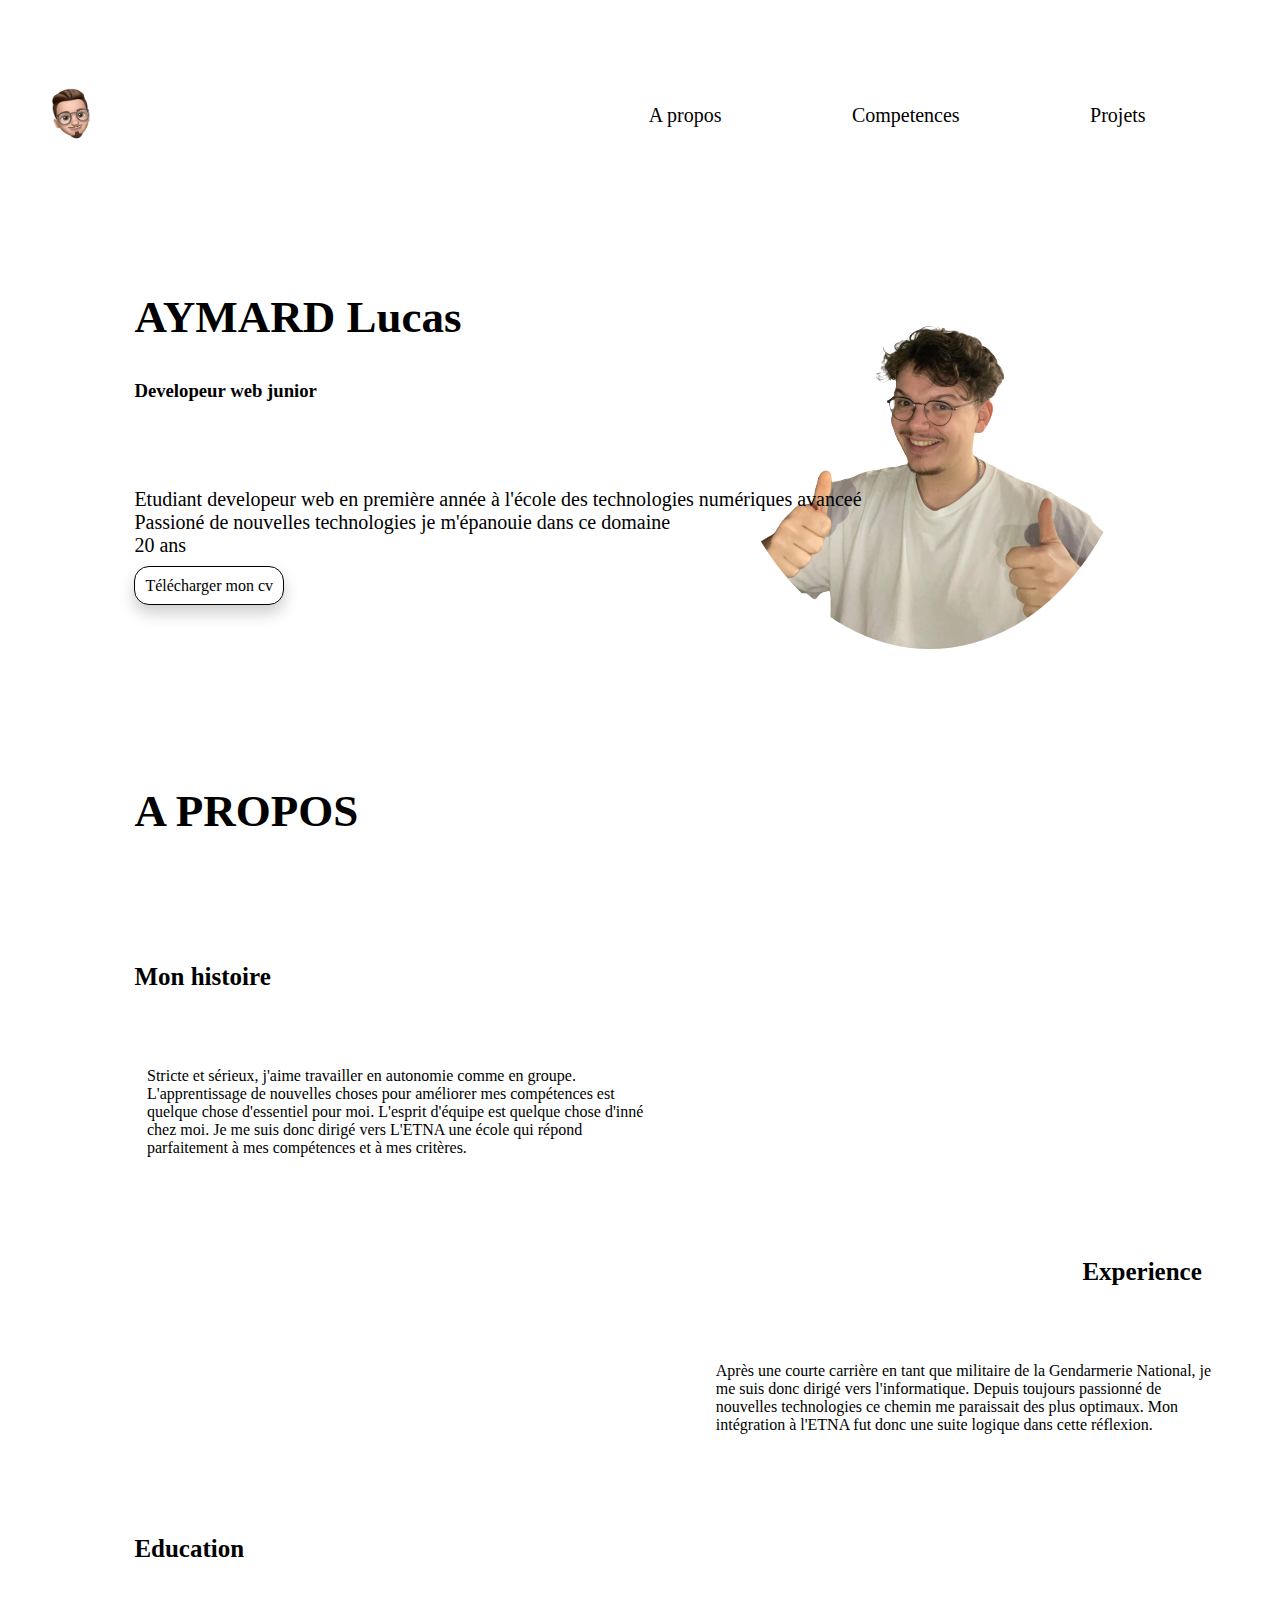
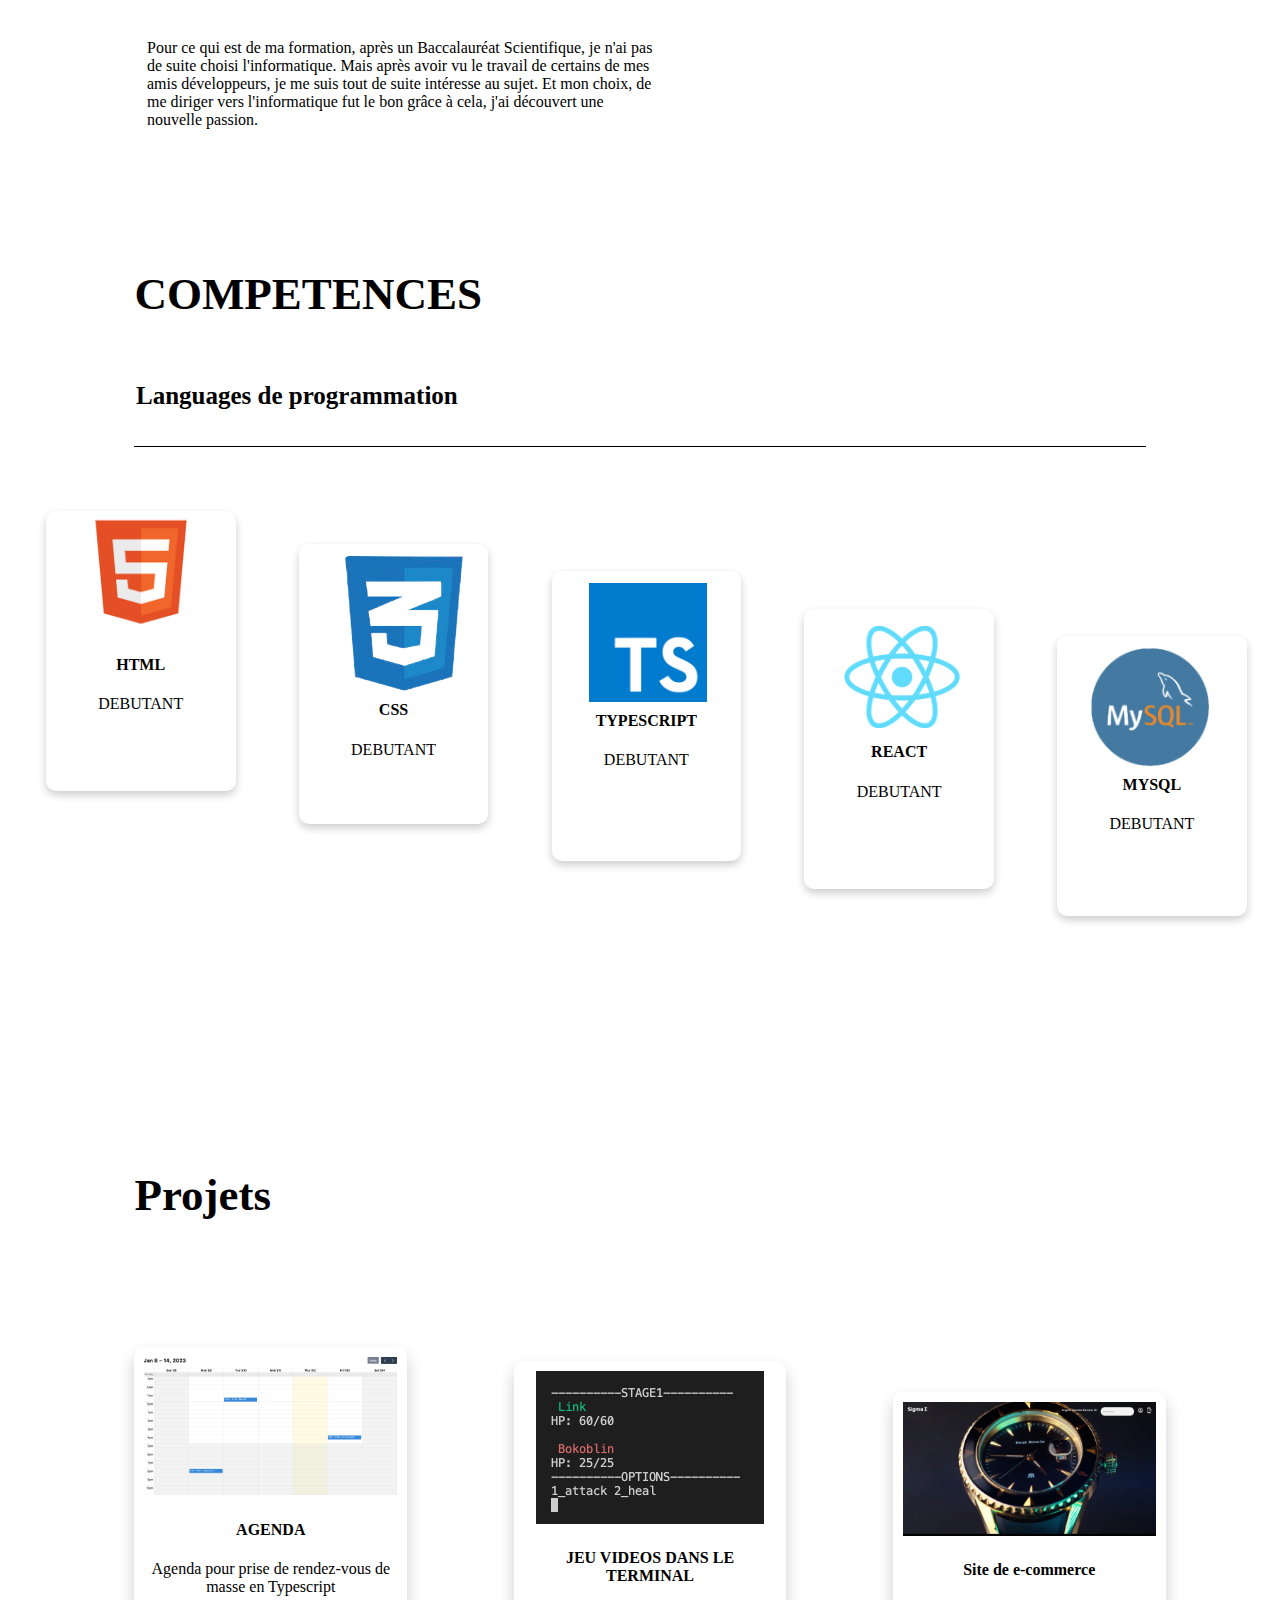
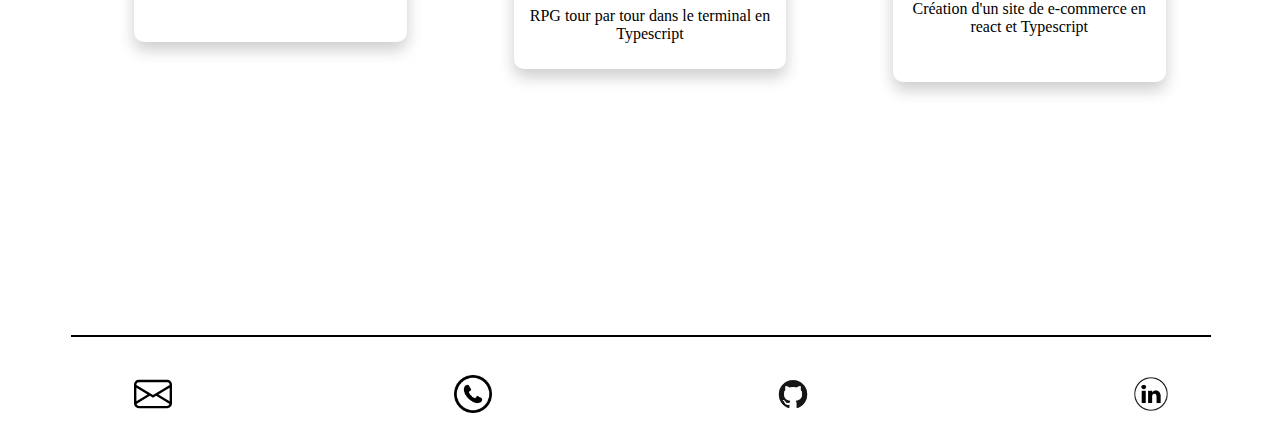
<file: index.html>
<!DOCTYPE html>
<html lang="en">
    <link rel="stylesheet" href="style.css" />

        <head>
            <meta charset="UTF-8">
                <meta http-equiv="X-UA-Compatible" content="IE=edge">
                    <meta name="viewport" content="width=device-width, initial-scale=1.0">
                        <title>Portfolio</title>
        </head>

            <header>
                <a href="Portfolio.html"><img src="image/bitmoji.png" alt="logo" class="logo"></a>
                    <div class="navbar">
                        <a class="apropos" href="#a propos">A propos</a>
                            <a class="competences" href="#competence">Competences</a>
                                <a class="projets" href="#test">Projets</a>  
                    </div>
            </header>

                <body>
                    <div class="pres">
                        <h2 class="nomprenom">AYMARD Lucas</h2>
                            <h3 class="devjunior">Developeur web junior</h3>
                                <p class="presentation"><br/>Etudiant developeur web en première année à l'école des technologies numériques avanceé<br/>Passioné de nouvelles technologies je m'épanouie dans ce domaine</br>20 ans</p>
                                    <a class="cvbouton" href="1CV.pdf" target="_blank">Télécharger mon cv</a>
                                        <img src="image/photomoi.png" alt="photo" class="photo">
                    </div>

                    <div class="APROPOS">
                        <h2 class="titrepropos" id="a propos">A PROPOS</h2>
                        <div class="histoire">
                            <h3 class="titrehistoire">Mon histoire</h3>
                                <p class="monhistoire">Stricte et sérieux, j'aime travailler en autonomie comme en groupe. L'apprentissage de nouvelles choses pour améliorer mes compétences est quelque chose d'essentiel pour moi. L'esprit d'équipe est quelque chose d'inné chez moi. Je me suis donc dirigé vers L'ETNA une école qui répond parfaitement à mes compétences et à mes critères.</p>
                        </div>

                        <div class="exp">
                            <h3 class="titreexperience" >Experience</h3>
                            <p class="experience">Après une courte carrière en tant que militaire de la Gendarmerie National, je me suis donc dirigé vers l'informatique. Depuis toujours passionné de nouvelles technologies ce chemin me paraissait des plus optimaux. Mon intégration à l'ETNA fut donc une suite logique dans cette réflexion.</p>
                        </div>


                        <div class="education">
                            <h3 class="titreeducation">Education</h3>
                            <p class="Descriptioneducation">Pour ce qui est de ma formation, après un Baccalauréat Scientifique, je n'ai pas de suite choisi l'informatique. Mais après avoir vu le travail de certains de mes amis développeurs, je me suis tout de suite intéresse au sujet. Et mon choix, de me diriger vers l'informatique fut le bon grâce à cela, j'ai découvert une nouvelle passion.</p>
                        </div>

                    </div>

                    <div class="COMPETENCE">
                        <h2 class="titrecompetence" id="competence">COMPETENCES</h2>
                        <h3 class="titrelanguage">Languages de programmation</h3>
                        
                        <div class="separateur"></div>
                        <div class="card">
                                <div class="cardhtml">
                                    <div class="container">
                                        <img src="image/logohtml.png" alt="image" style="width: 75%" class="logohtml" >
                                            <h4 class="html"><b>HTML</b></h4> 
                                                <p>DEBUTANT</p>
                                    </div>
                                </div>
                        </div>

                            <div class="cardcss">
                                <div class="container">
                                    <img src="image/logocss.png" alt="image" style="width: 75%" class="logocss" >
                                        <h4><b>CSS</b></h4> 
                                            <p>DEBUTANT</p>
                                </div>
                            </div>

                            <div class="cardts">
                                <div class="container">
                                    <img src="image/Typescript.png" alt="image" style="width: 75%" class="logots" >
                                        <h4 class="ts"><b>TYPESCRIPT</b></h4> 
                                            <p>DEBUTANT</p>
                             
                                </div>
                            </div>

                            <div class="cardreact">
                                <div class="container">
                                    <img src="image/React-icon.png" alt="image" style="width: 75%" class="logoreact" >
                                        <h4 class="react"><b>REACT</b></h4> 
                                            <p>DEBUTANT</p>
                                </div>
                                
                            </div>

                            <div class="cardsql">
                                <div class="container">
                                    <img src="image/logosql.png" alt="image" style="width: 75%" class="logosql" >
                                    <h4 class="sql"><b>MYSQL</b></h4> 
                                    <p>DEBUTANT</p>
                                </div>
                            </div>
                        


                    <div class="Projets2">
                        <h2 class="titreprojets" id="test">Projets</h2>
                       
                            <div class="cardcodecamp" href="#popup1" data-hover="Hello, this is the tooltip">
                                <img src="image/codecamp.png" alt="screen" class="screencodecamp">
                                    <h4 style="text-align: center;">AGENDA</h4>
                                    <p style="text-align: center;">Agenda pour prise de rendez-vous de masse en Typescript</p>
                            </div>
                       

                            <div class="cardhyrule">
                                <img src="image/screenhyrule.png" alt="screen" class="screenhyrule">
                                    <h4 style="text-align: center;">JEU VIDEOS DANS LE TERMINAL</h4>
                                    <p style="text-align: center;">RPG tour par tour dans le terminal en Typescript</p>
                            </div>

                            <div class="cardecommerce">
                                <img src="image/ecommerce.png" alt="screen" class="screenecommerce">
                                    <h4 style="text-align: center;">Site de e-commerce</h4>
                                    <p style="text-align: center;">Création d'un site de e-commerce en react et Typescript</p>
                            </div>
                     
                    </div>                
                
                
                </body>

                <footer>
                    <div class="footer-separator"></div>
                        <a href = "mailto: aymard_l@etna-alternance.net" class="mail">
                            <img src="image/envelope.svg" alt="envelope" class="envelope">
                        </a>
                            <a href = "tel: 06.95.22.14.97" class="num">
                                <img src="image/tel.png" alt="tel" class="tel">
                            </a>
                                <a href="https://github.com/lucasaymard">
                                    <img src="image/GitHub.png" alt="logogithub" class="logogithub">    
                                </a>
                                    <a href="https://www.linkedin.com/in/lucas-aymard-70b950252/">
                                        <img src="image/linkedin.png" alt="logolinkedin" class="logolinkedin">    
                                    </a>

                </footer>
</html>
</file>
<file: style.css>
html {
    scroll-behavior: smooth;
}

.navbar {
    text-align: right;
    flex-direction: row;
    margin-top: -4% ;
}

.logo {
    width: 10%;
    height: 10%;
    margin-right: 50%;
    margin-top: 5%;
}

.apropos {
    text-decoration: none;
    font-size: 20px;
    color: black;
}

.apropos:hover{
    text-decoration: underline;
}

.competences {
    text-decoration: none;
    margin-left: 10%;
    font-size: 20px;
    color: black;
}

.competences:hover{
    text-decoration: underline;
}

.projets {
    text-decoration: none;
    margin-left: 10%;
    margin-right: 10%;
    font-size: 20px;
    color: black;
}

.projets:hover{
    text-decoration: underline;
}

.cv {
    text-decoration: none;
    font-size: 20px;
    margin-right: 20px;
    color: black;
}

.cv:hover{
    text-decoration: underline;
}

.titre {
    margin-top: 10%;
    margin-left: 5%;
}

.separateurcomp {
    border-bottom: 1px solid black;
    width: 90%;
    margin-left: 5%;
}

.texte {
    margin-top: 5%;
    width: 50%;
    margin-left: 25%;
    
}

.presentation {
    margin-top: 5%;
    margin-left: 10%;
    font-size: 20px;
}

.nomprenom {
    font-size: 45px;
    margin-left: 10%;
    margin-top: 13%;
}

.logots {
    width: 10%;
    height: 10%;
    border-radius: 10px;
    max-width: 300px;
    text-align: center;
    padding: 10px;
    border: 1px;
    float: left;
    border-radius: 10px;
    margin-left: 7%;
}


.logoreact {
    width: 10%;
    height: 10%;
    border-radius: 10px;
    max-width: 300px;
    text-align: center;
    padding: 15px;
    border: 1px;
    float: left;
    margin-left: 5%;
}

.logocss {
    width: 10%;
    height: 10%;
    border-radius: 10px;
    max-width: 300px;
    text-align: center;
    padding: 10px;
    border: 1px;
    float: left;
}

.logosql {
    width: 10%;
    height: 10%;
    border-radius: 10px;
    max-width: 300px;
    text-align: center;
    padding: 10px;
    border: 1px;
    float: left;
    margin-left: 5%;

}



.footer-separator {
    border: 1px solid black;
    width: 90%;
    margin-left: 5%;
}

.mail {
    text-decoration: none;
    color: white;
}


.cardhtml {
    box-shadow: 0 4px 8px 0 rgba(0,0,0,0.2);
    transition: 0.3s;
    width: 15%;
    height: 280px;
    border-radius: 10px;
    display: flex;
    flex-direction: row;
    margin-left: 3%;
  }
  
  .cardhtml:hover {
    box-shadow: 0 8px 16px 0 rgba(0,0,0,0.2);
  }
  
  .container {
    padding: 2px 16px;
    text-align: center;
  }

.cardcss {
    box-shadow: 0 4px 8px 0 rgba(0,0,0,0.2);
    transition: 0.3s;
    width: 15%;
    height: 280px;
    border-radius: 10px;
    margin-left: 23%;
    margin-top: -19.5%;

  }
  
  .cardcss:hover {
    box-shadow: 0 8px 16px 0 rgba(0,0,0,0.2);
  }
  
  

.logocss {
    margin-left: 13%;
}

.cardts {
    box-shadow: 0 4px 8px 0 rgba(0,0,0,0.2);
    transition: 0.3s;
    width: 15%;
    height: 280px;
    border-radius: 10px;
    margin-left: 43%;
    padding-bottom: 10px;
    margin-top: -20%;

  }
  
  .cardts:hover {
    box-shadow: 0 8px 16px 0 rgba(0,0,0,0.2);
  }


.cardreact {
    box-shadow: 0 4px 8px 0 rgba(0,0,0,0.2);
    transition: 0.3s;
    width: 15%;
    height: 280px;
    border-radius: 10px;
    margin-left: 63%;
    margin-top: -20%;

  }
  
  .cardreact:hover {
    box-shadow: 0 8px 16px 0 rgba(0,0,0,0.2);
  }

.cardsql {
    box-shadow: 0 4px 8px 0 rgba(0,0,0,0.2);
    transition: 0.3s;
    width: 15%;
    height: 280px;
    border-radius: 10px;
    margin-left: 83%;
    margin-top: -20%;
  }
  
  .cardsql:hover {
    box-shadow: 0 8px 16px 0 rgba(0,0,0,0.2);
  }


  footer {
    color: black;
    margin-top: 20% ;
  }

.envelope {
    width: 3%;
    text-decoration: none;
    margin-left: 10%;
    margin-top: 3%;
}

.tel {
    width: 3%;
    text-decoration: none;
    color: black;
    margin-left: 22%;
}

.logogithub {
    width: 3%;
    text-decoration: none;
    margin-left: 22%;
}

.logolinkedin {
    width: 3%;
    text-decoration: none;
    margin-left: 25%;
}

.titrelanguage {
    position: absolute;
    font-size: 25px;
    margin-left: 10%;

}

.photo {
    float: right;
    margin-top: -40%;
    margin-right: 10%;
    border-radius: 100%;
}

.cvbouton {
    border: 1px solid black;
    text-decoration: none;
    color: black;
    border-radius: 15px;
    box-shadow: 0 8px 16px 0 rgba(0,0,0,0.2);
    margin-left: 10%;
    padding: 10px;
}

.cvbouton:hover{
    background-color: black;
    color: white;
}

footer a {
    text-decoration: none;
    margin-bottom: 5%;
}

.APROPOS {
    margin-top: 15%;

}



.titrepropos {
    font-size: 45px;
    margin-left: 10%;
    margin-bottom: 10%;
}

.titrehistoire {
    font-size: 25px;
    margin-left: 10%;
    margin-bottom: 5%;

}

.monhistoire {
    margin-left: 10%;
    width: 40%;
    margin-bottom: 7%;
    padding: 1%;
    border-radius: 10px;
    transition: 1s;
}

.monhistoire:hover{
    border: 1px solid black;
    box-shadow: 0 8px 16px 0 rgba(0,0,0,0.2);
}

.titreexperience {
    font-size: 25px ;
    margin-left: 85%;
    margin-bottom: 5%;
}

.experience {
    margin-left: 55%;
    width: 40%;
    margin-bottom: 7%;
    padding: 1%;
    border-radius: 10px;
    transition: 1s;
}

.experience:hover {
    border: 1px solid black;
    box-shadow: 0 8px 16px 0 rgba(0,0,0,0.2);
    border-radius: 10px;
}

.titreeducation {
    font-size: 25px ;
    margin-left: 10%;
    margin-bottom: 5%;
}

.Descriptioneducation {
    margin-left: 10%;
    width: 40%;
    margin-bottom: 10%;
    padding: 1%;
    border-radius: 10px;
    transition: 1s;
}

.Descriptioneducation:hover{
    border: 1px solid black;
    box-shadow: 0 8px 16px 0 rgba(0,0,0,0.2);
    border-radius: 10px;
}

.titrecompetence {
    font-size: 45px;
    margin-left: 10%;
}

.separateur {
    border-top: 1px solid black;
    margin-top: 10%;
    width: 80%;
    margin-left: 10%;
    margin-bottom: 5%;
}

.titreprojets {
    margin-top: 20%;
    font-size: 45px;
    margin-left: 10%;
    margin-bottom: 10%;
}

.devjunior {
    margin-left: 10%;
}

.cardcodecamp {
    margin-left: 10%;
    box-shadow: 0 8px 16px 0 rgba(0,0,0,0.2);
    border-radius: 10px;
    padding: 10px;
    padding-bottom: 30px;
    width: 20%;
    height: 50%;
}

.cardecommerce {
    margin-left: 10%;
    box-shadow: 0 8px 16px 0 rgba(0,0,0,0.2);
    border-radius: 10px;
    padding: 10px;
    width: 20%;
    margin-left: 70%;
    margin-top: -21.9%;
    padding-bottom: 30px;

}
.cardhyrule {
    margin-left: 10%;
    box-shadow: 0 8px 16px 0 rgba(0,0,0,0.2);
    border-radius: 10px;
    padding: 10px;
    width: 20%;
    margin-left: 40%;
    margin-top: -22.2%;
}

.cardcodecamp:hover{
    box-shadow: 0 8px 40px 0 rgba(0,0,0,0.2);
}

.cardhyrule:hover{
    box-shadow: 0 8px 40px 0 rgba(0,0,0,0.2);
}

.cardecommerce:hover{
    box-shadow: 0 8px 40px 0 rgba(0,0,0,0.2);
}

.screencodecamp {
    width: 100%;
}

.screenhyrule {
    width: 90%;
    margin-left: 5%;
}

.screenecommerce {
    width: 100%;
}

@media only screen and (max-width: 600px) {

    .nomprenom {
        margin-left: 20%;
    }
    .photo {
        display: none;
    }

    .logo {
        display: none;
    }

    .navbar{
        display: none;
    }

    .titrepropos{
        text-align: center;
    }

    .titrehistoire{
        text-align: center;
    }

    .monhistoire{
        width: 90%;
    }

    .titreexperience{
        float: right;
        margin-right: 30%;
    }

    .experience{
        width: 90%; 
        float: right;
    }

    .titreeducation {
        text-align: center;
    }

    .Descriptioneducation {
        width: 90%;
    }

    .titrecompetence{
        text-align: center;
    }

    .titrelanguage{
        margin-left: 25%;
    }

    .cardhtml{
        width: 50%;
        margin-left: 25%;
        margin-top: 20%;
    }

    .cardcss{
        width: 50%;
        margin-top: 20%;
        margin-left: 25%;
    }

    .cardts {
        width: 50%;
        margin-top: 20%;
        margin-left: 25%;
    }

    .cardreact {
        width: 50%;
        margin-top: 20%;
        margin-left: 25%;
    }

    .cardsql {
        width: 50%;
        margin-top: 20%;
        margin-left: 25%;
    }

    .titreprojets{
        text-align: center;
    }

    .cardcodecamp {
        margin-left: 25%;
        width: 50%;
    }

    .cardecommerce {
        margin-top: 20%;
        margin-left: 25%;
        width: 50%;
    }

    .cardhyrule {
        margin-top: 20%;
        margin-left: 25%;
        width: 50%;
    }
  }


  @media only screen and (min-width: 600px) and (max-width: 800px){
    .photo {
        display: none;
    }

    .logo {
        display: none;
    }

    .navbar{
        display: none;
    }

    .titrepropos{
        text-align: center;
    }

    .titrehistoire{
        text-align: center;
    }

    .monhistoire{
        width: 90%;
    }

    .titreexperience{
        float: right;
        margin-right: 30%;
    }

    .experience{
        width: 90%; 
        float: right;
    }

    .titreeducation {
        text-align: center;
    }

    .Descriptioneducation {
        width: 90%;
        float: right;
    }

    .titrecompetence{
        text-align: center;
    }

    .titrelanguage{
        margin-left: 25%;
    }

    .cardhtml{
        width: 50%;
        margin-left: 25%;
        margin-top: 20%;
    }

    .cardcss{
        width: 50%;
        margin-top: 20%;
        margin-left: 25%;
    }

    .cardts {
        width: 50%;
        margin-top: 20%;
        margin-left: 25%;
    }

    .cardreact {
        width: 50%;
        margin-top: 20%;
        margin-left: 25%;
    }

    .cardsql {
        width: 50%;
        margin-top: 20%;
        margin-left: 25%;
    }
    
    .titreprojets{
        text-align: center;
    }

    .cardcodecamp {
        margin-left: 25%;
        width: 50%;
    }

    .cardecommerce {
        margin-top: 20%;
        margin-left: 25%;
        width: 50%;
    }

    .cardhyrule {
        margin-top: 20%;
        margin-left: 25%;
        width: 50%;
    }
  }

  @media only screen and (max-width: 1250px){
    .photo {
        display: none;
    }
  }
</file>
